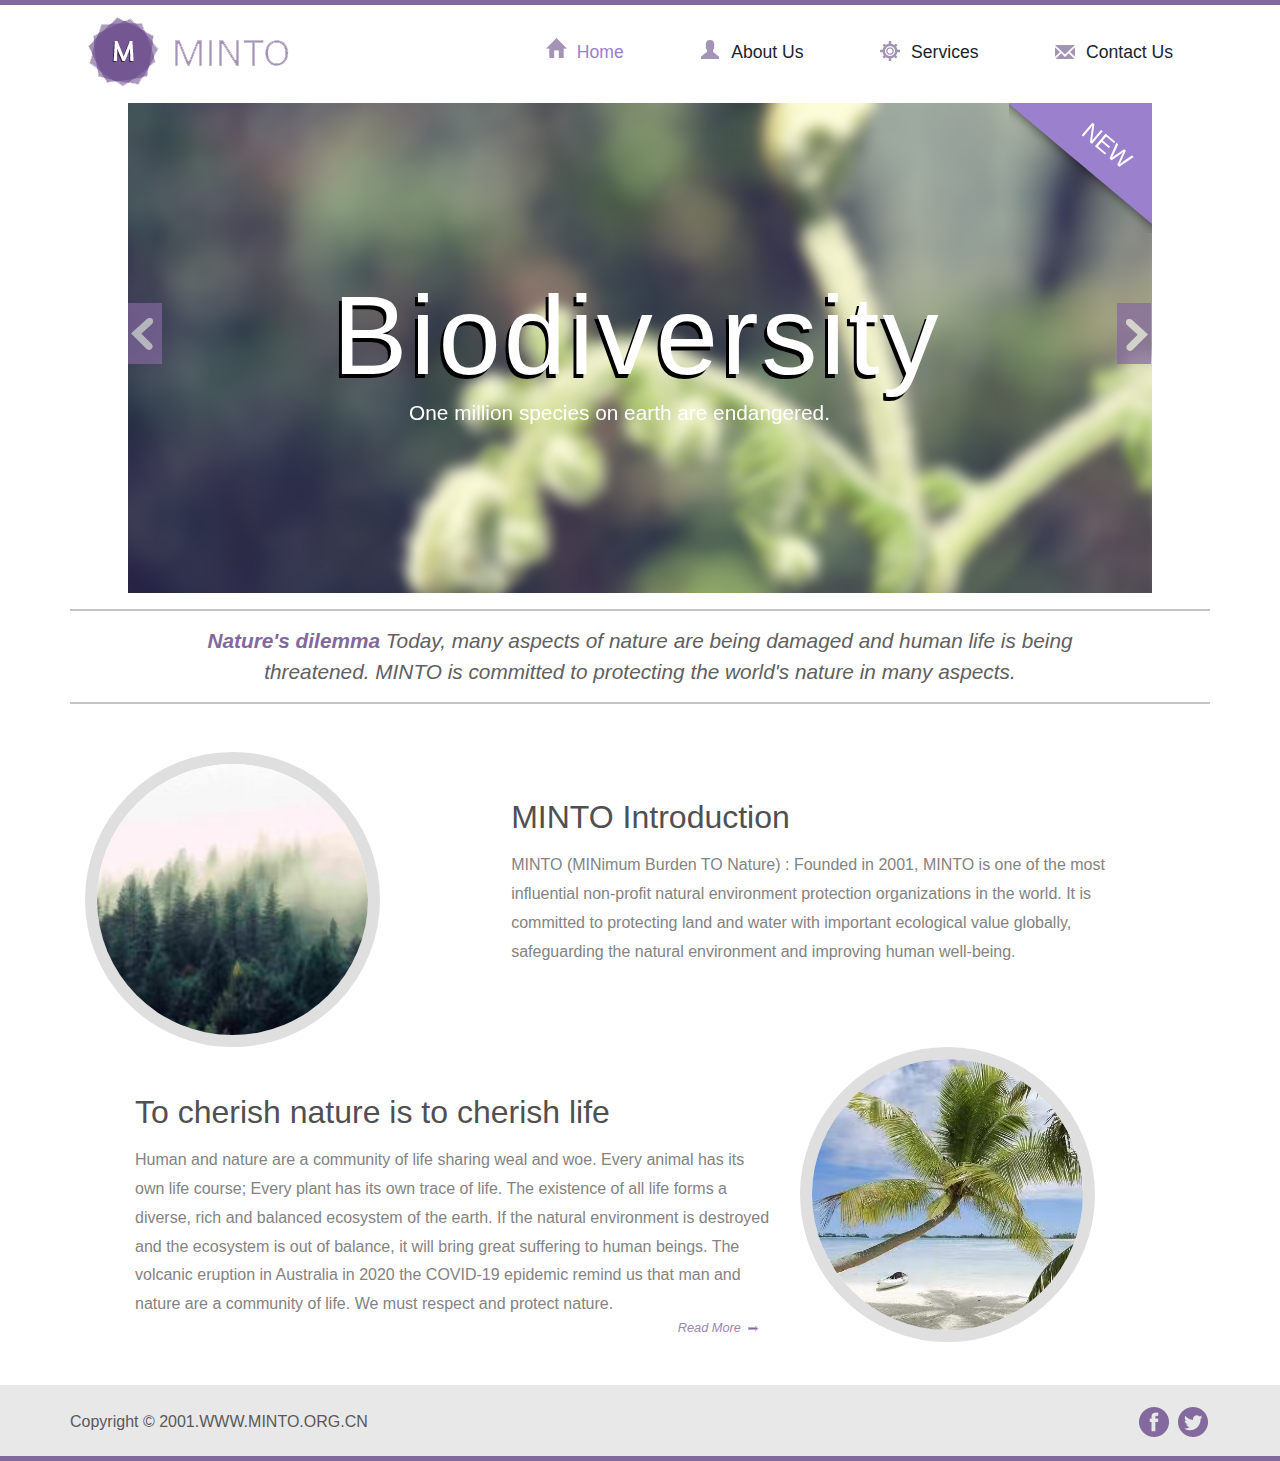
<file: MINTO/index.html>
<!DOCTYPE html>
<html>

<head>
	<title>Home</title>
	<link href="css/bootstrap.css" rel='stylesheet' type='text/css' />
	<link href="css/style.css" rel="stylesheet" type="text/css" media="all" />
	<meta name="viewport" content="width=device-width, initial-scale=1">
	<script src="js/jquery.min.js"></script>
	<link href='#css?family=Amaranth:400,700,700italic,400italic' rel='stylesheet' type='text/css'>
	<link href='#css?family=Signika+Negative:300,400,600,700|Amaranth:400,700,700italic,400italic' rel='stylesheet'
		type='text/css'>
	<style>
		.contant {
			text-align: center;
			margin-right: 10px;
		}

		.col-md-7 {
			margin-left: 50px;
		}
	</style>
</head>

<body>
	<!--header starts-->
	<div class="header">
		<div class="container">
			<div class="top-header">
				<div class="logo">
					<a href="index.html"><img src="images/logo.png" alt="" /></a>
				</div>
				<div class="top-menu">
					<span class="menu"> </span>
					<ul>
						<li class="active"><span class="pic1"></span><a href="index.html">Home</a></li>
						<li><span class="pic2"></span><a href="about.html">About Us</a></li>
						<li><span class="pic3"></span><a href="service.html">Services</a></li>
						<li><span class="pic4"></span><a href="contact.html">Contact Us</a></li>
						<div class="clearfix"></div>
					</ul>
					<!--script-nav-->
					<script>
						$("span.menu").click(function () {
							$(".top-menu ul").slideToggle("slow", function () {
							});
						});
					</script>
					<!--script-nav-->
				</div>
				<div class="clearfix"></div>
			</div>
		</div>
		<div class="header-banner">
			<script src="js/responsiveslides.min.js"></script>
			<script>
				$(function () {
					$("#slider").responsiveSlides({
						auto: true,
						nav: true,
						speed: 500,
						namespace: "callbacks",
						pager: true,
					});
				});
			</script>
			<div class="container2">
				<div class="slider">
					<div class="callbacks_container">
						<ul class="rslides" id="slider">
							<li>
								<div class="sale-box">
									<span class="on_sale title_shop">NEW</span>
								</div>
								<img src="images/bnr1.jpg" alt="">
								<div class="caption">
									<h1>Biodiversity</h1>
									<p>One million species on earth are endangered.</p>
								</div>
							</li>
							<li>
								<div class="sale-box">
									<span class="on_sale title_shop">NEW</span>
								</div>
								<img src="images/bnr2.jpg" alt="">
								<div class="caption">
									<h1>Water</h1>
									<p>A quarter of the world's population faces water shortages.</p>
								</div>
							</li>
							<li>
								<div class="sale-box">
									<span class="on_sale title_shop">NEW</span>
								</div>
								<img src="images/bnr3.jpg" alt="">
								<div class="caption">
									<h1>Climate</h1>
									<p>Climate change impact on natural ecosystems.</p>
								</div>
							</li>
						</ul>
					</div>
				</div>
			</div>
		</div>
	</div>
	<!--header ends-->
	<div class="container">
		<div class="banner-content">
			<p><span>Nature's dilemma </span>Today, many aspects of nature are being damaged and human life is being
				threatened. MINTO is committed to protecting the world's nature in many aspects.</p>
		</div>
	</div>
	<!--content-->
	<div class="content">
		<div class="container">
			<div class="col-md-5 contact-img">
				<img src="images/contact1.jpg" alt="" />
			</div>
			<div class="col-md-7 contact-info">
				<h3>MINTO Introduction</h3>
				<p>MINTO (MINimum Burden TO Nature) : Founded in 2001, MINTO is one of the most influential non-profit
					natural environment protection organizations in the world. It is committed to protecting land and
					water with important ecological value globally, safeguarding the natural environment and improving
					human well-being. </p>
			</div>
			<div class="clearfix"></div>
			<div class="col-md-7 contact-info">
				<h3>To cherish nature is to cherish life</h3>
				<p>Human and nature are a community of life sharing weal and woe. Every animal has its own life course;
					Every plant has its own trace of life. The existence of all life forms a diverse, rich and balanced
					ecosystem of the earth. If the natural environment is destroyed and the ecosystem is out of balance,
					it will bring great suffering to human beings. The volcanic eruption in Australia in 2020 the
					COVID-19
					epidemic remind us that man and nature are a community of life. We must respect and protect nature.
				</p>
				<a href="#">Read More<span></span></a>
			</div>
			<div class="col-md-5 contact-img">
				<img src="images/contact2.jpg" alt="" />
			</div>
			<div class="clearfix"></div>
		</div>
	</div>
	<div class="fotter">
		<div class="container">
			<p class="copyright">Copyright &copy; 2001.WWW.MINTO.ORG.CN</p>
			<div class="social-icons">
				<a href="#"><span class="facebook"> </span></a>
				<a href="#"><span class="twitter"> </span></a>
			</div>
			<div class="clearfix"></div>
		</div>
	</div>
	<!---->
</body>

</html>
</file>
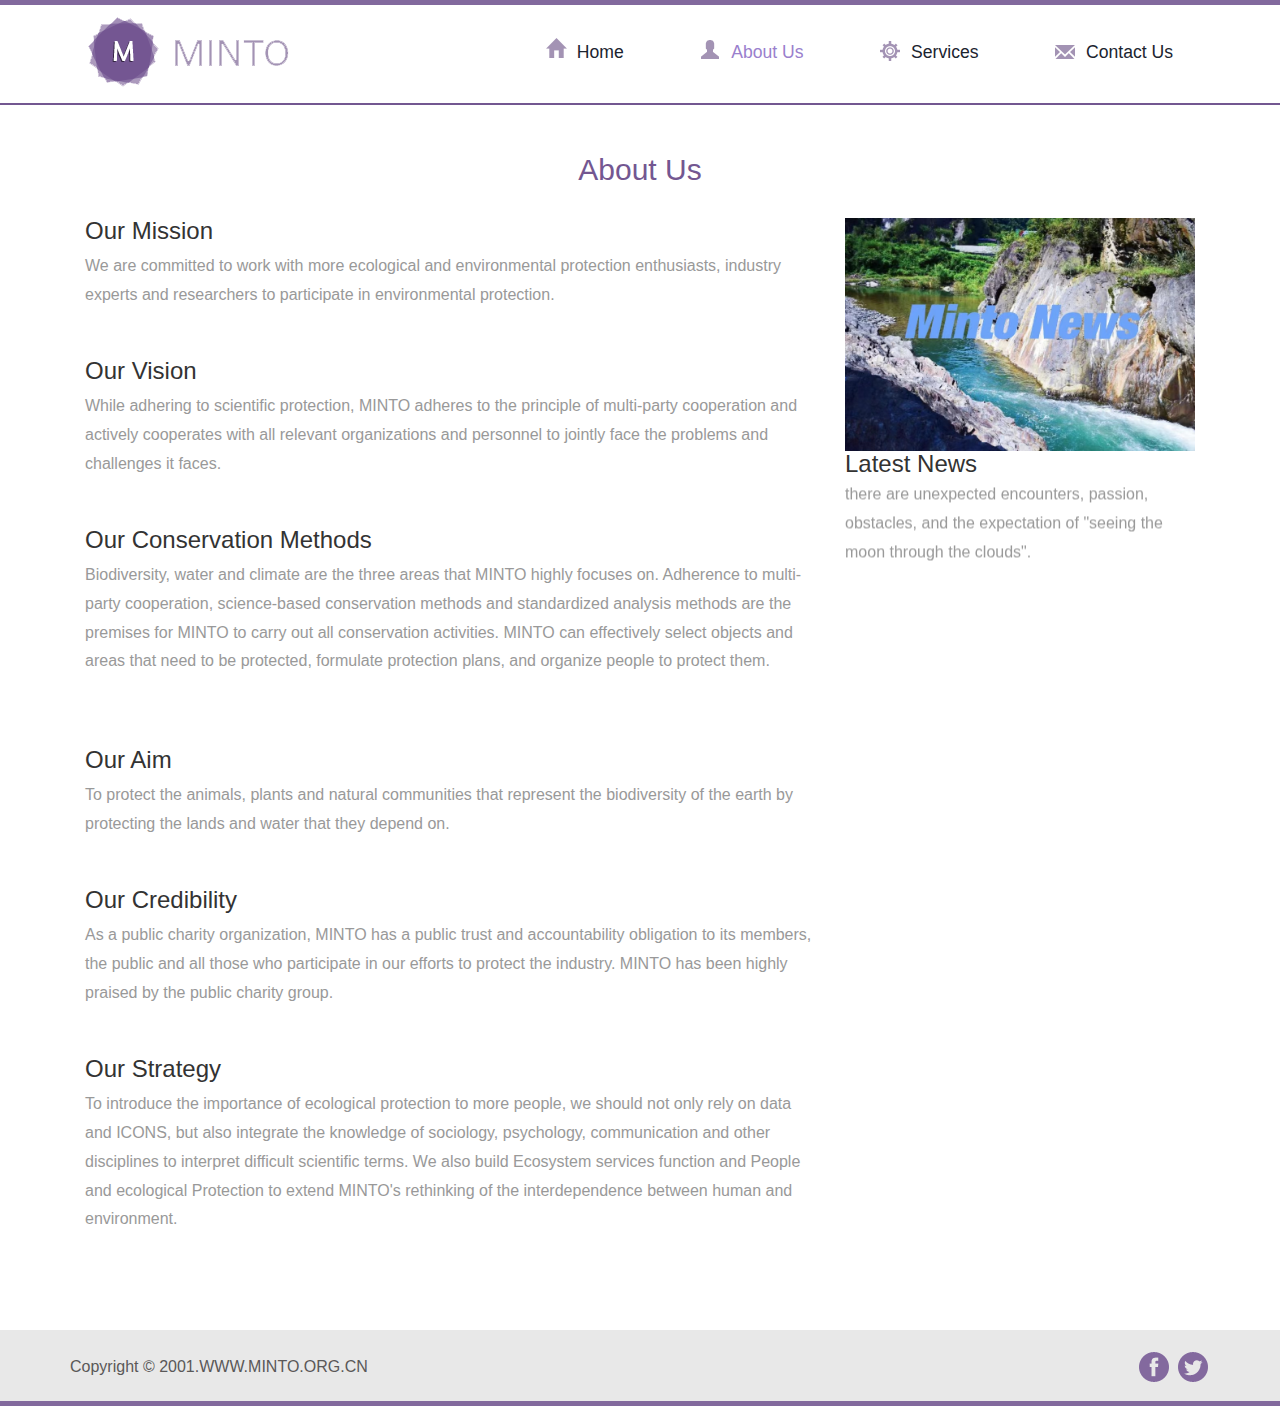
<file: MINTO/about.html>
<!DOCTYPE html>
<html>

<head>
	<title>Home</title>
	<link href="css/bootstrap.css" rel='stylesheet' type='text/css' />
	<link href="css/style.css" rel="stylesheet" type="text/css" media="all" />
	<meta name="viewport" content="width=device-width, initial-scale=1">
	<script src="js/jquery.min.js"></script>
	<link href='#css?family=Amaranth:400,700,700italic,400italic' rel='stylesheet' type='text/css'>
	<link href='#css?family=Signika+Negative:300,400,600,700|Amaranth:400,700,700italic,400italic' rel='stylesheet'
		type='text/css'>
</head>

<body>
	<!---->
	<div class="header">
		<div class="container">
			<div class="top-header">
				<div class="logo">
					<a href="index.html"><img src="images/logo.png" alt="" /></a>
				</div>
				<div class="top-menu">
					<span class="menu"> </span>
					<ul>
						<li><span class="pic1"></span><a href="index.html">Home</a></li>
						<li class="active"><span class="pic2"></span><a href="about.html">About Us</a></li>
						<li><span class="pic3"></span><a href="service.html">Services</a></li>
						<li><span class="pic4"></span><a href="contact.html">Contact Us</a></li>
						<div class="clearfix"></div>
					</ul>
					<!--script-nav-->
					<script>
						$("span.menu").click(function () {
							$(".top-menu ul").slideToggle("slow", function () {
							});
						});
					</script>
					<!--script-nav-->
				</div>
			</div>
		</div>
	</div>
	<!---->
	<div class="about-section">
		<h2>About Us</h2>
		<div class="container">
			<div class="col-md-8 about-info">
				<h3>Our Mission</h3>
				<p>We are committed to work with more ecological and environmental protection enthusiasts, industry experts and researchers to participate in environmental protection. </p>
				<h3>Our Vision</h3>
				<p>While adhering to scientific protection, MINTO adheres to the principle of multi-party cooperation and actively cooperates with all relevant organizations and personnel to jointly face the problems and challenges it faces. </p>
				<h3>Our Conservation Methods</h3>
				<p>Biodiversity, water and climate are the three areas that MINTO highly focuses on. Adherence to multi-party cooperation, science-based conservation methods and standardized analysis methods are the premises for MINTO to carry out all conservation activities. MINTO can effectively select objects and areas that need to be protected, formulate protection plans, and organize people to protect them.</p>
				<br><h3>Our Aim</h3>
				<p>To protect the animals, plants and natural communities that represent the biodiversity of the earth by protecting the lands and water that they depend on. </p>
				<h3>Our Credibility</h3>
				<p>As a public charity organization, MINTO has a public trust and accountability obligation to its members, the public and all those who participate in our efforts to protect the industry. MINTO has been highly praised by the public charity group.</p>
				<h3>Our Strategy</h3>
				<p>To introduce the importance of ecological protection to more people, we should not only rely on data and ICONS, but also integrate the knowledge of sociology, psychology, communication and other disciplines to interpret difficult scientific terms. We also build Ecosystem services function and People and ecological Protection to extend MINTO's rethinking of the interdependence between human and environment.</p>
			</div>
			<div class="col-md-4 about-news">
				<img src="images/minto.jpg" class="img-responsive" alt="" />
				<h3>Latest News</h3>
				<marquee direction="down">
					<div class="LatestNews">
						<h4><a href="#">Earth Day activities</a></h4>
						<span>04-22-2022 </span>
						<p>Raise a glass to the Earth - Let's have a picnic and raise a glass to the earth and thank nature for its bounty. On Earth Day, MINTO organizes people to get outdoors, to get in nature, and to have picnics with family and friends. Feel the grass, the breeze, feel the charm of nature up close.</p>
					</div>
					<div class="LatestNews">
						<h4><a href="#">Water source protection records</a></h4>
						<span>01-05-2022 </span>
						<p>Formed in Ankang, Shanxi, side notes of green Qinling-Daba small water source protection. Being in a job is like being in a love relationship: there are unexpected encounters, passion, obstacles, and the expectation of "seeing the moon through the clouds".</p>
					</div>
				</marquee>
			</div>

			<div class="clearfix"> </div>
		</div>
	</div>
	<div class="fotter">
		<div class="container">
			<p class="copyright">Copyright &copy; 2001.WWW.MINTO.ORG.CN</p>
			<div class="social-icons">
				<a href="#"><span class="facebook"> </span></a>
				<a href="#"><span class="twitter"> </span></a>
			</div>
			<div class="clearfix"></div>
		</div>
	</div>
	<!---->
</body>

</html>
</file>
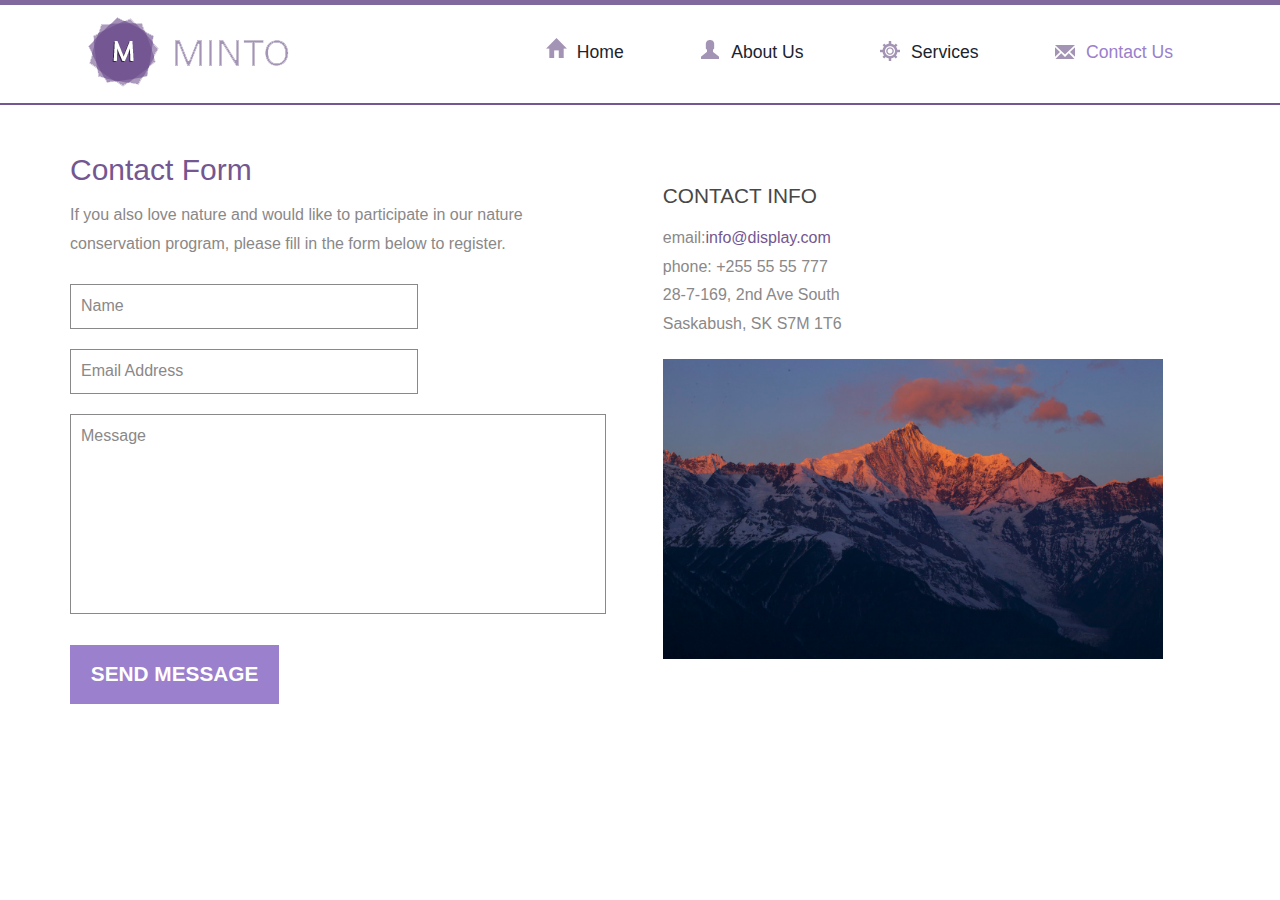
<file: MINTO/contact.html>
<!DOCTYPE html>
<html>

<head>
	<title>Home</title>
	<link href="css/bootstrap.css" rel='stylesheet' type='text/css' />
	<link href="css/style.css" rel="stylesheet" type="text/css" media="all" />
	<meta name="viewport" content="width=device-width, initial-scale=1">
	<script src="js/jquery.min.js"></script>
	<link href='#css?family=Amaranth:400,700,700italic,400italic' rel='stylesheet' type='text/css'>
	<link href='#css?family=Signika+Negative:300,400,600,700|Amaranth:400,700,700italic,400italic' rel='stylesheet'
		type='text/css'>
	<style>
		.company-right img{
			position: absolute;
			margin-right: 10px;
			width: 500px;
			height: 300px;
		}
		img:hover{
			transform: scale(1.01);
		}
	</style>
</head>

<body>
	<!---->
	<div class="header">
		<div class="container">
			<div class="top-header">
				<div class="logo">
					<a href="index.html"><img src="images/logo.png" alt="" /></a>
				</div>
				<div class="top-menu">
					<span class="menu"> </span>
					<ul>
						<li><span class="pic1"></span><a href="index.html">Home</a></li>
						<li><span class="pic2"></span><a href="about.html">About Us</a></li>
						<li><span class="pic3"></span><a href="service.html">Services</a></li>
						<li class="active"><span class="pic4"></span><a href="contact.html">Contact Us</a></li>
						<div class="clearfix"></div>
					</ul>
					<!--script-nav-->
					<script>
						$("span.menu").click(function () {
							$(".top-menu ul").slideToggle("slow", function () {
							});
						});
					</script>
					<!--script-nav-->
				</div>
			</div>
		</div>
	</div>
	<!---->
	<div class="contact-section-page">
		<div class="contact_top">
			<div class="container">
				<div class="col-md-6 contact_left">
					<h2>Contact Form</h2>
					<p>If you also love nature and would like to participate in our nature conservation program, please fill in the form below to register.</p>
					<form>
						<div class="form_details">
							<input type="text" class="text" value="Name" onfocus="this.value = '';"
								onblur="if (this.value == '') {this.value = 'Name';}">
							<input type="text" class="text" value="Email Address" onfocus="this.value = '';"
								onblur="if (this.value == '') {this.value = 'Email Address';}">
							<textarea value="Message" onfocus="this.value = '';"
								onblur="if (this.value == '') {this.value = 'Message';}">Message</textarea>
							<!-- <div class="clearfix"> </div> -->
							<input name="submit" type="submit" value="Send message">
						</div>
					</form>
				</div>
				<div class="col-md-6 company-right">
					<div class="contact-map">
					
					</div>
					<div class="company-right">
						<div class="company_ad">
							<h3>Contact Info</h3>
							<address>
								<p>email:<a>info@display.com</a></p>
								<p>phone: +255 55 55 777</p>
								<p>28-7-169, 2nd Ave South</p>
								<p>Saskabush, SK S7M 1T6</p>
							</address>
						</div>
						<img src="images/图片6.jpg" alt="">
					</div>
				</div>
			</div>
		</div>
	</div>
	<!---->
	<!-- <div class="fotter">
		<div class="container">
			<p class="copyright">Copyright &copy; 2001.WWW.MINTO.ORG.CN</p>
			<div class="social-icons">
				<a href="#"><span class="facebook"> </span></a>
				<a href="#"><span class="twitter"> </span></a>
			</div>
			<div class="clearfix"></div>
		</div>
	</div> -->
	<!---->
</body>

</html>
</file>
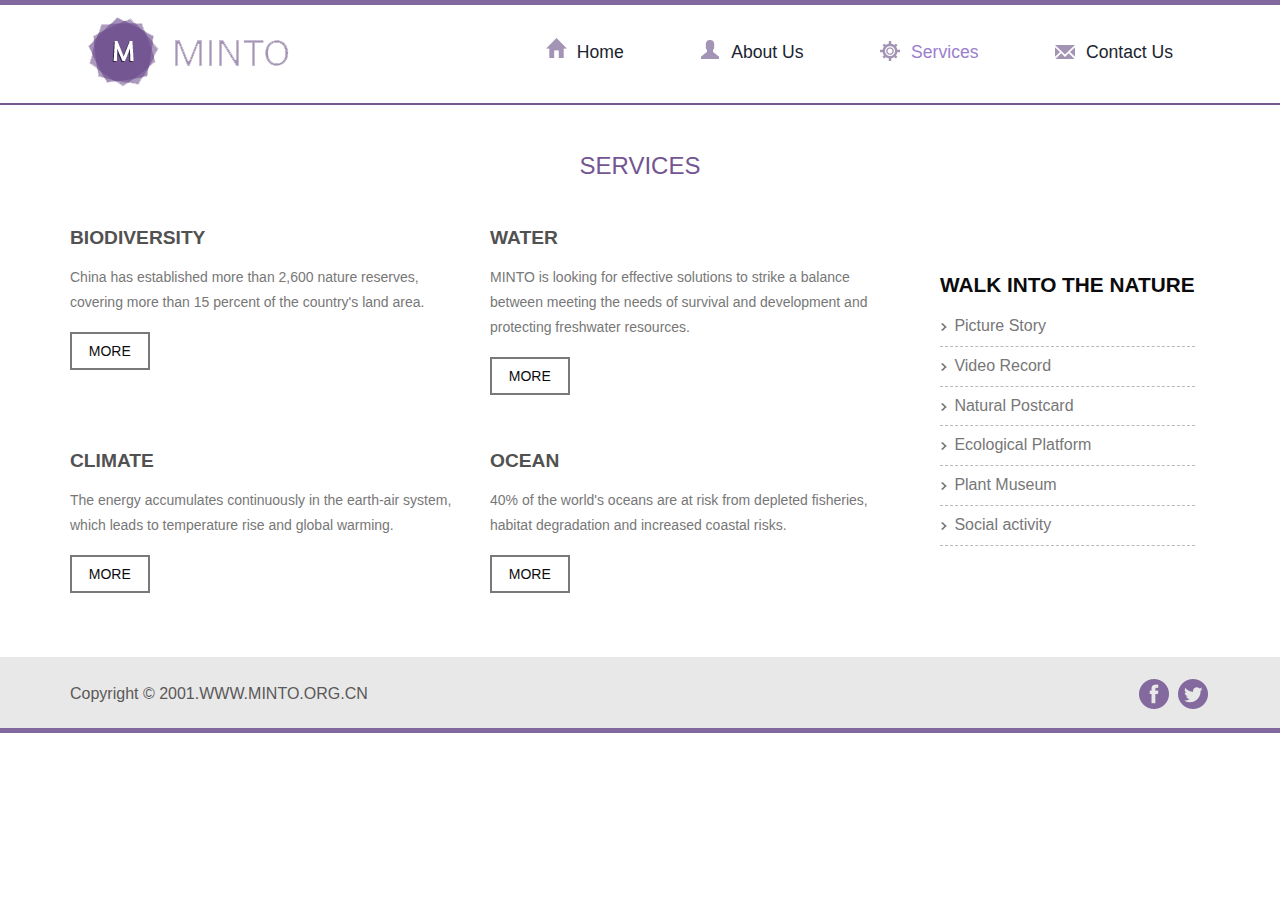
<file: MINTO/service.html>
<!DOCTYPE html>
<html>

<head>
	<title>Home</title>
	<link href="css/bootstrap.css" rel='stylesheet' type='text/css' />
	<link href="css/style.css" rel="stylesheet" type="text/css" media="all" />
	<meta name="viewport" content="width=device-width, initial-scale=1">
	<script src="js/jquery.min.js"></script>
	<link href='#css?family=Amaranth:400,700,700italic,400italic' rel='stylesheet' type='text/css'>
	<link href='#css?family=Signika+Negative:300,400,600,700|Amaranth:400,700,700italic,400italic' rel='stylesheet'
		type='text/css'>
</head>

<body>
	<!---->
	<div class="header">
		<div class="container">
			<div class="top-header">
				<div class="logo">
					<a href="index.html"><img src="images/logo.png" alt="" /></a>
				</div>
				<div class="top-menu">
					<span class="menu"> </span>
					<ul>
						<li><span class="pic1"></span><a href="index.html">Home</a></li>
						<li><span class="pic2"></span><a href="about.html">About Us</a></li>
						<li class="active"><span class="pic3"></span><a href="service.html">Services</a></li>
						<li><span class="pic4"></span><a href="contact.html">Contact Us</a></li>
						<div class="clearfix"></div>
					</ul>
					<!--script-nav-->
					<script>
						$("span.menu").click(function () {
							$(".top-menu ul").slideToggle("slow", function () {
							});
						});
					</script>
					<!--script-nav-->
				</div>
			</div>
		</div>
	</div>
	<!-- Services -->
	<div class="services">
		<div class="container">
			<h1>Services</h1>
			<div class="services-grids">
				<div class="col-md-9 services-left">
					<div class="services-left-grids">
						<div class="col-md-6 services-left-grid">
							<h3>Biodiversity</h3>
							<p>China has established more than 2,600 nature reserves, covering more than 15 percent of the country's land area. </p>
							<a class="more-btn" href="#">More</a>
						</div>
						<div class="col-md-6 services-left-grid">
							<h3>Water</h3>
							<p>MINTO is looking for effective solutions to strike a balance between meeting the needs of survival and development and protecting freshwater resources.</p>
							<a class="more-btn" href="#">More</a>
						</div>
						<div class="col-md-6 services-left-grid">
							<br>
							<h3>Climate</h3>
							<p>The energy accumulates continuously in the earth-air system, which leads to temperature rise and global warming.</p>
							<a class="more-btn" href="#">More</a>
						</div>
						<div class="col-md-6 services-left-grid">
							<br>
							<h3>Ocean</h3>
							<p>40% of the world's oceans are at risk from depleted fisheries, habitat degradation and increased coastal risks. </p>
							<a class="more-btn" href="#">More</a>
						</div>				
						<div class="clearfix"> </div>
					</div>
				</div>
				<div class="col-md-3 services-right">
					<h3>Walk into the nature</h3>
					<ul>
						<li><a href="#"><span> </span>Picture Story</a></li>
						<li><a href="#"><span> </span>Video Record</a></li>
						<li><a href="#"><span> </span>Natural Postcard</a></li>
						<li><a href="#"><span> </span>Ecological Platform</a></li>
						<li><a href="#"><span> </span>Plant Museum</a></li>
						<li><a href="#"><span> </span>Social activity</a></li>
					</ul>
				</div>
				<div class="clearfix"> </div>
			</div>
		</div>
	</div>
	<div class="fotter">
		<div class="container">
			<p class="copyright">Copyright &copy; 2001.WWW.MINTO.ORG.CN</p>
			<div class="social-icons">
				<a href="#"><span class="facebook"> </span></a>
				<a href="#"><span class="twitter"> </span></a>
			</div>
			<div class="clearfix"></div>
		</div>
	</div>
	<!---->
</body>

</html>
</file>
<file: MINTO/css/style.css>
html, body{
  	font-family: 'Segoe UI', sans-serif;
    font-size: 100%;
  	 background: #FFf;
}
body a{
	transition:0.5s all;
	-webkit-transition:0.5s all;
	-moz-transition:0.5s all;
	-o-transition:0.5s all;
	-ms-transition:0.5s all;
}
h1,h2,h3,h4,h5,h6{
	margin:0;			   
}	
p{
	margin:0;
}
ul{
	margin:0;
	padding:0;
}
/*-----start-header----*/
.logo{
	float:left;
	margin-top: 0.3em;
}
.top-menu{
	float:right;
}
.top-menu ul li{
display:inline-block;
padding: 2em;
}
.top-menu ul li a{
text-decoration:none;
vertical-align: super;
font-size: 1.1em;
margin:0 5px;
}
.top-menu ul li span{
	width: 29px;
	height: 27px;
	background: url('../images/splits.png') no-repeat 0px 0px;
	display:inline-block;
}
.top-menu li span.pic1 {
background-position: -8px -9px
}
.top-menu li span.pic2 {
background-position: -37px -7px
}
.top-menu li span.pic3 {
background-position: -65px -10px
}
.top-menu li span.pic4 {
background-position: -96px -6px;
}
.top-menu ul li a:hover{
color:#82699D;
}
.top-menu ul li.active a{
color:#9A80CD;
}
.header {
border-top: 5px solid #82699D;
}
/*--- slider-css --*/
.sale-box{
	position: absolute;
	top: 0;
	overflow: hidden;
	height: 130px;
	width: 143px;
	text-align: center;
	z-index: 0;
	right:0;
}
.sale-box span.on_sale{
font-size: 1.5em;
color: #fff;
background: #9A80CD;
text-transform: uppercase;
padding: 89px 43px 14px 1px;
width: 370px;
text-align: center;
display: block;
position: absolute;
left: -47px;
top: -41px;
z-index: 1;
-moz-transition: all 0.5s ease;
-webkit-transition: all 0.5s ease;
transition: all 0.5s ease;
-webkit-transform: rotate(-44deg);
-ms-transform: rotate(-44deg);
transform: rotate(40deg);
font-family: 'Signika Negative', sans-serif;
box-shadow: 3px -4px 13px 3px rgba(0,0,0,0.75);
}
.container2{
	width:80%;
	margin:0 auto;
}
.slider {
	position: relative;
}
.rslides {
  position: relative;
  list-style: none;
  overflow: hidden;
  width: 100%;
  padding: 0;
  margin: 0;
  }
.rslides li {
  -webkit-backface-visibility: hidden;
  position: absolute;
  display: none;
  width: 100%;
  left: 0;
  top: 0;
  }
.rslides li:first-child {
  position: relative;
  display: block;
  float: left;
  }
.rslides img {
  display: block;
  height: auto;
  float: left;
  width: 100%;
  border: 0;
  }
.caption{
	width: 56%;
	position: absolute;
	top: 35%;
	left: 20%;
	text-align:center;
}
.caption h1{
	color: #FFF;
	font-size:7em;
	font-family: 'Signika Negative', sans-serif;
	text-shadow: -3px 4px #000;
	letter-spacing: 3px;
}
.caption p{
	color: #FFF;
	line-height: 1.5em;
	font-size: 1.3em;
	text-align: center;
}
a.morebtn{
	background:#3D3D3D;
	padding:0.8em 0;
	display:block;
	font-size:0.875em;
	text-transform:uppercase;
	color:#FFF;
	width:20%;
	margin:0 auto;
	transition:0.5s all ease;
	-webkit-transition:0.5s all ease;
	-moz-transition:0.5s all ease;
	-o-transition:0.5s all ease;
	-ms-transition:0.5s all ease;
}
a.morebtn:hover{
	background:#585686;
}
.callbacks_tabs a:after {
	content: "\f111";
	font-size: 0;
	font-family: FontAwesome;
	visibility: visible;
	display: block;
	height: 12px;
	width: 12px;
	display: inline-block;
	border: 2px solid #747474;
}
.callbacks_here a:after{
	border: 2px solid #FFF;
}
.callbacks_tabs a{
	visibility:hidden;
}
.callbacks_tabs li{
	display:inline-block;
}
ul.callbacks_tabs.callbacks1_tabs {
	position: absolute;
	bottom: 14px;
	z-index: 999;
	left: 13px;
	display:none;
}
.callbacks_nav {
  position: absolute;
  -webkit-tap-highlight-color: rgba(0,0,0,0);
  top: 50%;
  left: 0;
  opacity: 0.7;
  z-index: 3;
  text-indent: -9999px;
  overflow: hidden;
  text-decoration: none;
  height: 61px;
  width: 38px;
  background:transparent url("../images/splits.png") no-repeat -11px -122px;
  margin-top: -45px;
  }
.callbacks_nav.next {
  left: auto;
  background-position: -55px -122px;
  right: 0;
 }
 x/*-- responsive-mediaquries --*/
@media(max-width:1024px){
	.caption {
		width: 63%;
		top: 31%;
		left: 19%;
	}
}
@media(max-width:768px){
	.caption {
		width: 70%;
		top: 22%;
		left: 13%;
	}
	.caption h3{
		font-size:1.5em;
	}
	a.morebtn {
		width: 26%;
	}
	.callbacks_nav {
	  	top: 55%;
	 }
}
@media(max-width:640px){
	.caption {
		width: 70%;
		top: 12%;
		left: 13%;
	}
	.caption h3{
		font-size:1.5em;
	}
	a.morebtn {
		width: 30%;
	}
	.callbacks_tabs a:after {
		height: 10px;
		width: 10px;
	}
}
@media(max-width:480px){
	.caption {
		width: 70%;
		top: 14%;
		left: 13%;
	}
	.callbacks_nav {
	  	top: 60%;
	 }
	.caption p{
		height:25px;
		overflow:hidden;
		margin:0.5em 0;
	}
	.caption h3{
		font-size:1.4em;
	}
	a.morebtn {
		width: 40%;
		font-size:0.8em;
	}
	.callbacks_tabs a:after {
		height:4px;
		width: 4px;
	}
	ul.callbacks_tabs.callbacks1_tabs {
		bottom: 10px;
		left: 4px;
	}
}
@media(max-width:320px){
	.caption {
		width: 70%;
		top: 14%;
		left: 13%;
	}
	.callbacks_nav {
	  	top: 63%;
	 }
	.caption p{
		height:25px;
		overflow:hidden;
		margin:0.2em 0;
	}
	.caption h3{
		font-size:1em;
	}
	a.morebtn {
		width: 50%;
		font-size: 0.8em;
		padding:0.6em 0.5em; 
	}
	.callbacks_tabs a:after {
		height:4px;
		width: 4px;
	}
	ul.callbacks_tabs.callbacks1_tabs {
		bottom: 10px;
		left: 4px;
	}
}
.banner-content{
margin:1em 0;
border-top:2px solid #C4C4C4;
border-bottom:2px solid #C4C4C4;
width:100%;
}
.banner-content p{
color:#616060;
font-size:1.3em;
font-family: 'Signika Negative', sans-serif;
font-style:italic;
width: 80%;
text-align: center;
margin: 0 auto;
line-height: 1.5em;
padding:0.7em 0;
font-weight:400;
}
.banner-content p span{
color:#82699D;
font-weight:600;
}
.content {
margin:2em 0;
}
.contact-img {
width: 33%;
}
.contact-img img{
border:12px solid #DFDFDF;
border-radius:50%;
-webkit-border-radius: 50%;
	-moz-border-radius: 50%;
	-ms-border-radius: 50%;
	-o-border-radius: 50%;
}
.contact-info{
text-align:left;
margin-bottom: 1em;
}
.contact-info h3{
color:#505051;
font-size:2em;
margin:1.5em 0 0.5em 0;
}
.contact-info p{
line-height:1.8em;
color:#838383;
font-size:1em;
width:100%;
}
.contact-info a{
color:#9B87B1;
text-align:right;
display:block;
font-style:italic;
font-size:0.8em;
}
.contact-info a:hover{
color:#3C3C3C;
}
.contact-info a span{
background:url(../images/splits.png) no-repeat -128px -14px;
display:inline-block;
height: 10px;
width: 19px;
margin:0 5px;
}
.featured{
margin:1em 0;
}
.featured h3{ 
color:#2F2E2E;
font-size:1.3em;
float:left;
}
.featured h3 span{
color:#000;
}
.line{
background:url(../images/brnds.png) no-repeat 0px 0px;
height:12px;
width:705px;
display:block;
float:left;
margin: 11px 0px 0px 10px;
}
.brands{
margin:3em 0;
}
ul.brand-list li{
display:block;
float:left;
list-style:none;
} 
ul.brand-list li a{
background:#F5F5F5;
padding:21px 22px;
border:1px solid #E4E4E4;
}
.fotter{
background:#E8E8E8;
padding:1em 0;
border-bottom:5px solid #82699D;
}
.fotter p{
float:left;
color:#5A5858;
margin-top:10px;
}
.fotter p a:hover{
color:#82699D;
}
.social-icons a span{
	width:39px;
	height:39px;
	background:url('../images/splits.png') no-repeat 0px 0px;
	display:block;
	float:right;
}
.social-icons a span.facebook{
	background-position: -6px -37px;		
}
.social-icons a span.facebook:hover{
	background-position: -6px -73px;
}
.social-icons a span.twitter{
	background-position:-48px -36px;
}
.social-icons a span.twitter:hover{
	background-position:-48px -75px
}
/*-- about-section --*/
.about-section{
	padding:3em 0em;
	border-top: 2px solid #735791;
}
.about-section h2{
color:#735791;
text-align:center;
}
.about-info,.about-news{
margin-top:2em;
}
.about-section h3{
	font-weight:400;
	color:#333333;
	margin-bottom:8px;
}
.about-section p{
	line-height:1.8em;
	font-weight:400;
	color:#999999;
	margin-bottom:3em;
}
.about-news h4{
margin:10px 0;
font-size:1.5em;
}
.about-news h6{
margin-bottom:0.5em;
}
.about-news h6 a:hover{
color:#735791;
}
.LatestNews{
	margin:2em 0em;
}
/*-- about-section --*/
/*--  services --*/
.services{
	padding:3em 0;
	border-top: 2px solid #735791;
}
.services-left{
	padding-left:0;
}
.services-grids {
margin-top: 2em;
}
.services h1{
	text-transform: uppercase;
	color: #735593;
	font-size: 1.5em;
	text-align:center;
}
.services-left-grid{
	padding:1em 0;	
}
.services-left-grid h3{
	font-weight: 700;
	text-transform: uppercase;
	color: #515151;
	margin: 0;
	padding: 0 0 0.5em 0;
	font-size: 1.2em;
}
.services-left-grid p{
	color: #777;
	font-size: 0.875em;
	line-height: 1.8em;
	margin: 0.5em 0 0.8em 0;
	width: 94%;
}
a.more-btn{
	border: 2px solid #797979;
	text-transform: uppercase;
	padding: 0.5em 1.2em;
	font-size:0.875em;
	margin-top: 0.4em;
	display: inline-block;
	color: #0b0b0d;
	text-decoration: none;
}
a.more-btn:hover{
	border-color:#735593;
	color:#735593;
}
ul.pagenation{
	margin:2em 0;
	padding:0;
}
ul.pagenation li{
	display:inline-block;
}
ul.pagenation li a{
	border: 2px solid #444444;
	text-transform: uppercase;
	padding: 0.5em 1.2em;
	font-size:0.875em;
	display: inline-block;
	color: #0b0b0d;
	text-decoration: none;
}
ul.pagenation li a:hover{
	border-color:#924DC2;
	color:#924DC2;
}
.services-right ul li a{
	display:block;
}
.services-right ul li{
	display:block;
}
.services-right ul li a{
	color:#777;
	padding:0.5em 0;
	border-bottom:1px dashed #B9B9B9;
	text-decoration:none;
}
.services-right ul li a:hover{
	color:#71489D;
}
.services-right ul li a span{
	width:8px;
	height:8px;
	display:inline-block;
	background:url(../images/arrow.png) no-repeat 0px 0px;
	margin-right:0.4em;
}
.services-right h3{
	font-weight: 700;
	text-transform: uppercase;
	color: #0b0b0d;
	margin:3em 0 0.5em 0;
	font-size: 1.3em;
}
/*----*/
/*--contact-page--*/
.contact-head {
	padding: 3.2em 0;
	background: #5BBD50;
}
.contact-head h3 {
	text-align: left;
	color: #fff;
	font-size: 2em;
	font-weight: 700;
}
.contact_top {
	padding:3em 0;
	border-top: 2px solid #735791;
}
.contact_left  h2{
color:#735791;
margin-bottom:0.5em;
}
.contact-head h3 {
	text-align: left;
	color: #fff;
	font-size: 2em;
	font-weight: 700;
}
.contact-head p {
	text-align: left;
	color: #fff;
	font-size: 1.2em;
	font-weight: 300;
	margin: 0.2em auto;
}
.contact-top h3 {
	color: #FFF;
	font-size: 1em;
	text-transform: uppercase;
	font-weight: 400;
	margin: 0 0 1em;
}
.contact_left p{
	color:#999;
	font-size:0.85em;
	line-height:1.5em;
	margin-bottom: 1em;
}
.contact_left p span{
	cursor:pointer;
	color:#2aacc8;
}
.contact_left p span:hover{
	text-decoration:underline;
}
.form_details input[type="text"], .form_details textarea {
	padding: 10px;
	width: 65%;
	font-size: 1em;
	margin: 10px 0px;
	border: 1px solid #8A8888;
	color: #8A8888;
	background: none;
	-webkit-appearance: none;
	float: left;
	outline: none;
	font-weight: 500;
}
.form_details textarea:hover {
	border: 1px solid #A581E9;
}
.form_details input[type="text"]:hover{
	border: 1px solid #A581E9;
}
.form_details textarea {
	height:200px;
	resize:none;
	width:100%;
}
.form_details input[type="submit"] {
	margin-top:1em;
	color: #fff;
	font-size: 1.3em;
	padding: 0.7em 1em;
	-webkit-appearance:none;
	text-transform: uppercase;
	display: inline-block;
	-webkit-transition: all 0.3s ease-out;
	-moz-transition: all 0.3s ease-out;
	-ms-transition: all 0.3s ease-out;
	-o-transition: all 0.3s ease-out;
	transition: all 0.3s ease-out;
	font-weight:600;
	border:none;
	text-transform:uppercase;
	outline: none;
	cursor: pointer;
	background:#9B80CD;
}
.form_details input[type="submit"]:hover {
 	text-decoration: none;
	color: #fff;
	background: #614084;
}
.company_ad {
	margin-top: 2em;
}
.contact_left p{
	text-align: left;
	color: #8A8888;
	font-size: 1em;
	font-weight: 500;
	width: 90%;
	line-height: 1.8em;
}
.company_ad h3{
	font-size: 1.3em;
	text-transform: uppercase;
	color: #484747;
	margin-bottom:0.5em;
}
.company_ad span{
	font-size: 1em;
	line-height: 1.8em;
	color:#8A8888;
	font-weight: 400;
}
.company_ad p{
	font-size: 1em;
	line-height: 1.8em;
	color: #8A8888;
}
address {
	margin-top: 1em;
}
.company_ad p a{
	color:#735791;
}
.contact-map iframe {
	min-height: 285px;
	width: 100%;
	border: none;
}
.contact_left {
	padding: 0;
	width: 47%;
	margin-right: 5%;
}
.company-right {
	padding: 0;
	width: 48%;
}
/*----responsive-menu-start---*/
@media(max-width:1366px){
.caption p{
overflow:hidden;
height:35px;
}
}
@media(max-width:1024px){
.logo img {
background-size: 100%;
width: 70%;
}
.top-menu ul li {
padding: 1em;
}
.top-menu ul li a {
font-size: 1em;
}
.caption h1 {
font-size: 4.5em;
}
.banner-content {
margin: 1em auto;
width: 80%;
}
.contact-img img {
background-size: 100%;
width: 75%;
margin-left: 3em;
}
.content {
margin: 1em 0;
}
.contact-info h3 {
font-size: 1.5em;
margin: 1em 0 0.5em 0;
}
ul.brand-list li a {
padding: 21px 10px;
}
.brands {
margin: 2em 0;
}
.about-section p {
font-size: 0.9em;
}
.about-section {
padding: 3em 0em 1em 0;
}
.line {
width: 636px;
margin: 11px 0px 0px 5px;
}
.services-right ul li a {
font-size: 0.8em;
}
}
@media (max-width: 768px){
.top-menu ul li {
padding: 1em 0.6em;
}
.top-header {
margin-bottom: 0.7em;
}
.sale-box span.on_sale {
font-size: 1em;
padding: 65px 43px 9px 24px;
}
.caption {
width: 56%;
top: 37%;
left: 22%;
}
.caption h1 {
font-size: 3em;
}
.banner-content p {
width: 100%;
font-size:1em;
}
.contact-img {
float: left;
}
.contact-img img {
width: 81%;
margin-left: 2em;
}
.contact-info {
width: 56%;
float: left;
}
.featured h3 {
font-size: 1.1em;
}
.line {
width: 466px;
margin: 9px 0px 0px 5px;
}
ul.brand-list li:nth-child(3) {
display: none;
}
ul.brand-list li a {
padding: 21px 22px;
}
.about-section {
padding: 2em 0em 1em 0;
}
.LatestNews {
margin: 1em 0em;
}
.services {
padding: 2em 0;
}
.services-left-grid {
width: 50%;
float: left;
}
.services-right ul li {
width: 34%;
}
.contact_left {
width: 100%;
}
.company-right {
padding: 0;
width: 100%;
}
.form_details input[type="text"], .form_details textarea {
padding: 10px;
width: 90%;
}
.form_details textarea {
height: 150px;
}
.contact-map iframe {
min-height: 250px;
}
.form_details input[type="submit"] {
font-size: 0.8em;
margin-bottom:1em;
}
.company_ad h3 {
font-size: 1.1em;
}
.company_ad span {
display:none;
}
address {
margin-top: 0.5em;
}
.company_ad p {
font-size: 0.85em;
line-height: 1.8em;
}
}
@media (max-width: 640px){
span.menu:before {
	content: url(../images/nav.png);
	cursor: pointer;		
}
.top-menu {
	float: none;	
}
.top-menu  ul{
	display:none;
}
.top-menu  ul li {
	display:block;
	padding: 0.5em 0.6em;
}
.top-menu ul li a {
	font-size:1em;
}
 span.menu{
	display:block;
	float:right;
	margin: 14px 0 0 0;
}
.top-menu  ul{
	margin: 0;
	z-index: 999;
	position: absolute;
	width: 95%;
	background:rgba(155, 128, 205, 0.9);
	text-align: center;
	top: 7.7%;
}
.top-menu ul li span{
display:none;
}
.top-menu ul li a:hover {
color: #fff;
}
.top-menu ul li.active a {
color: #fff;
}
.caption p {
height: 22px;
font-size: 0.8em;
}
.callbacks_nav {
top: 60%;
}
.callbacks_nav {
left: -3px;
height: 44px;
width: 29px;
background: transparent url("../images/splits.png") no-repeat -4px -68px;
background-size: 301%;
}
.callbacks_nav.next {
left: auto;
background-position: -27px -69px;
right: 0;
}
.contact-img img {
width: 96%;
margin-left: 1em;
border: 6px solid #DFDFDF;
}
.contact-info h3 {
font-size: 1.2em;
}
.contact-info p {
font-size:0.8em;
}
ul.brand-list li a {
padding: 21px 0px;
}
.line {
width: 339px;
}
.services-right ul li {
width: 39%;
}
.services-right ul li:nth-child(2),.services-right ul li:nth-child(5),.services-right ul li:nth-child(4),.services-right ul li:nth-child(6),.services-right ul li:nth-child(8){
display:none;
}
.company_ad p {
font-size: 0.8em;
line-height: 1.8em;
}
}
@media (max-width: 480px){
.top-menu ul {
width: 93%;
top: 10.5%;
}
.top-menu ul li {
padding: 6px;
}
.caption h1 {
font-size: 2em;
text-shadow: -2px 2px #000;
}
.sale-box span.on_sale {
font-size: 0.8em;
padding: 53px 44px 6px 52px;
}
.callbacks_nav {
top: 70%;
}
.callbacks_nav {
left: 0px;
height: 31px;
width: 20px;
background: transparent url("../images/splits.png") no-repeat -7px -69px;
background-size: 408%;
}
.callbacks_nav.next {
background-position: -31px -70px;
}
.caption p{
margin:0;
}
.banner-content p {
font-size: 0.8em;
}
.contact-info h3 {
font-size: 1em;
}
.contact-info p {
font-size: 0.75em;
line-height:1.5em;
}
.featured h3 {
font-size: 0.8em;
}
.line {
width: 240px;
margin: 6px 0px 0px 5px;
}
.brands {
margin: 1em 0;
}
ul.brand-list li {
float: none;
list-style: none;
text-align: center;
margin: 1em 0;
}
ul.brand-list li a {
padding: 9px 0px;
}
ul.brand-list li a img {
background-size: 100%;
width: 32%;
}
.about-section h3 {
font-size: 1.2em;
}
.about-section p {
font-size: 0.85em;
margin-bottom:2em;
}
.about-news img {
background-size: 100%;
width: 49%;
}
.services-left-grid p {
font-size: 0.8em;
width: 86%;
margin:0;
}
a.more-btn {
padding: 0.2em 1em;
font-size: 0.75em;
}
.services-right ul li {
width: 55%;
}
.fotter {
padding: 0.5em 0;
}
.fotter p {
font-size: 0.8em;
}
.contact_left h2 {
margin-bottom: 5px;
font-size: 1.3em;
}
.contact_left p {
font-size: 0.85em;
line-height: 1.5em;
}
.form_details input[type="text"], .form_details textarea {
padding: 8px;
font-size:0.8em;
}
.form_details textarea {
height: 100px;
}
}
@media (max-width: 320px){
.logo img {
width: 58%;
}
span.menu:before {
	content: url(../images/nav2.png);
	cursor: pointer;		
}
span.menu {
margin: 17px 0 0 0;
}
.top-menu ul {
width: 90%;
top: 11%;
}
.top-menu ul li {
padding: 5px;
}
.top-menu ul li a {
font-size: 0.8em;
}
.caption h1 {
font-size: 1.5em;
letter-spacing: 1px;
}
.sale-box span.on_sale {
font-size: 0.6em;
padding: 44px 44px 4px 60px;
}
.callbacks_nav {
height: 27px;
width: 17px;
background: transparent url("../images/splits.png") no-repeat -5px -48px;
background-size: 357%;
margin: 0;
top: 39%;
}
.callbacks_nav.next {
background-position: -20px -47px;
}
.content {
margin: 0em 0;
}
.contact-img {
width: 38%;
}
.contact-info {
width: 61%;
}
.contact-info h3 {
font-size: 0.95em;
margin: 0.5em 0 0.5em 0;
overflow:hidden;
height:19px;
}
.featured h3 {
font-size: 0.85em;
}
.line {
width: 70px;
}
ul.brand-list {
margin: 0.5em 0;
width: 100%;
display: block;
}
ul.brand-list li a img {
width: 50%;
}
.fotter {
padding: 5px 0;
text-align: center;
}
.fotter p{
float: none;
}
.social-icons a span {
display: inline-block;
float: none;
margin-top: 0.5em;
}
.about-section {
padding: 1em 0em 1em 0;
}
.about-section h2,.services h1 {
font-size: 1.3em;
}
.about-info, .about-news {
margin-top: 1.5em;
}
.about-section h3 {
font-size: 1.1em;
}
.about-section p {
font-size: 0.8em;
}
.about-news img {
width: 70%;
}
.about-news h4 {
font-size: 1.2em;
}
.services-left-grid {
width: 100%;
}
.services {
padding: 1em 0;
}
.services-grids {
margin-top: 1em;
}
.services-left-grid h3 {
font-size: 0.8em;
}
.services-left-grid p {
font-size: 0.8em;
width: 100%;
line-height:1.5em;
}
a.more-btn{
margin-top:0.5em;
}
ul.pagenation {
margin: 1em 0;
}
ul.pagenation li a {
padding: 0.4em 1em;
font-size: 0.75em;
}
.services-right {
padding: 0;
}
.services-right h3 {
margin: 2em 0 0.5em 0;
font-size: 1em;
}
.services-right ul li {
width: 74%;
}
.contact_left p {
font-size: 0.8em;
}
.contact_top {
padding: 3em 0 1em 0;
}
.contact-map iframe {
min-height: 150px;
}
}
</file>
